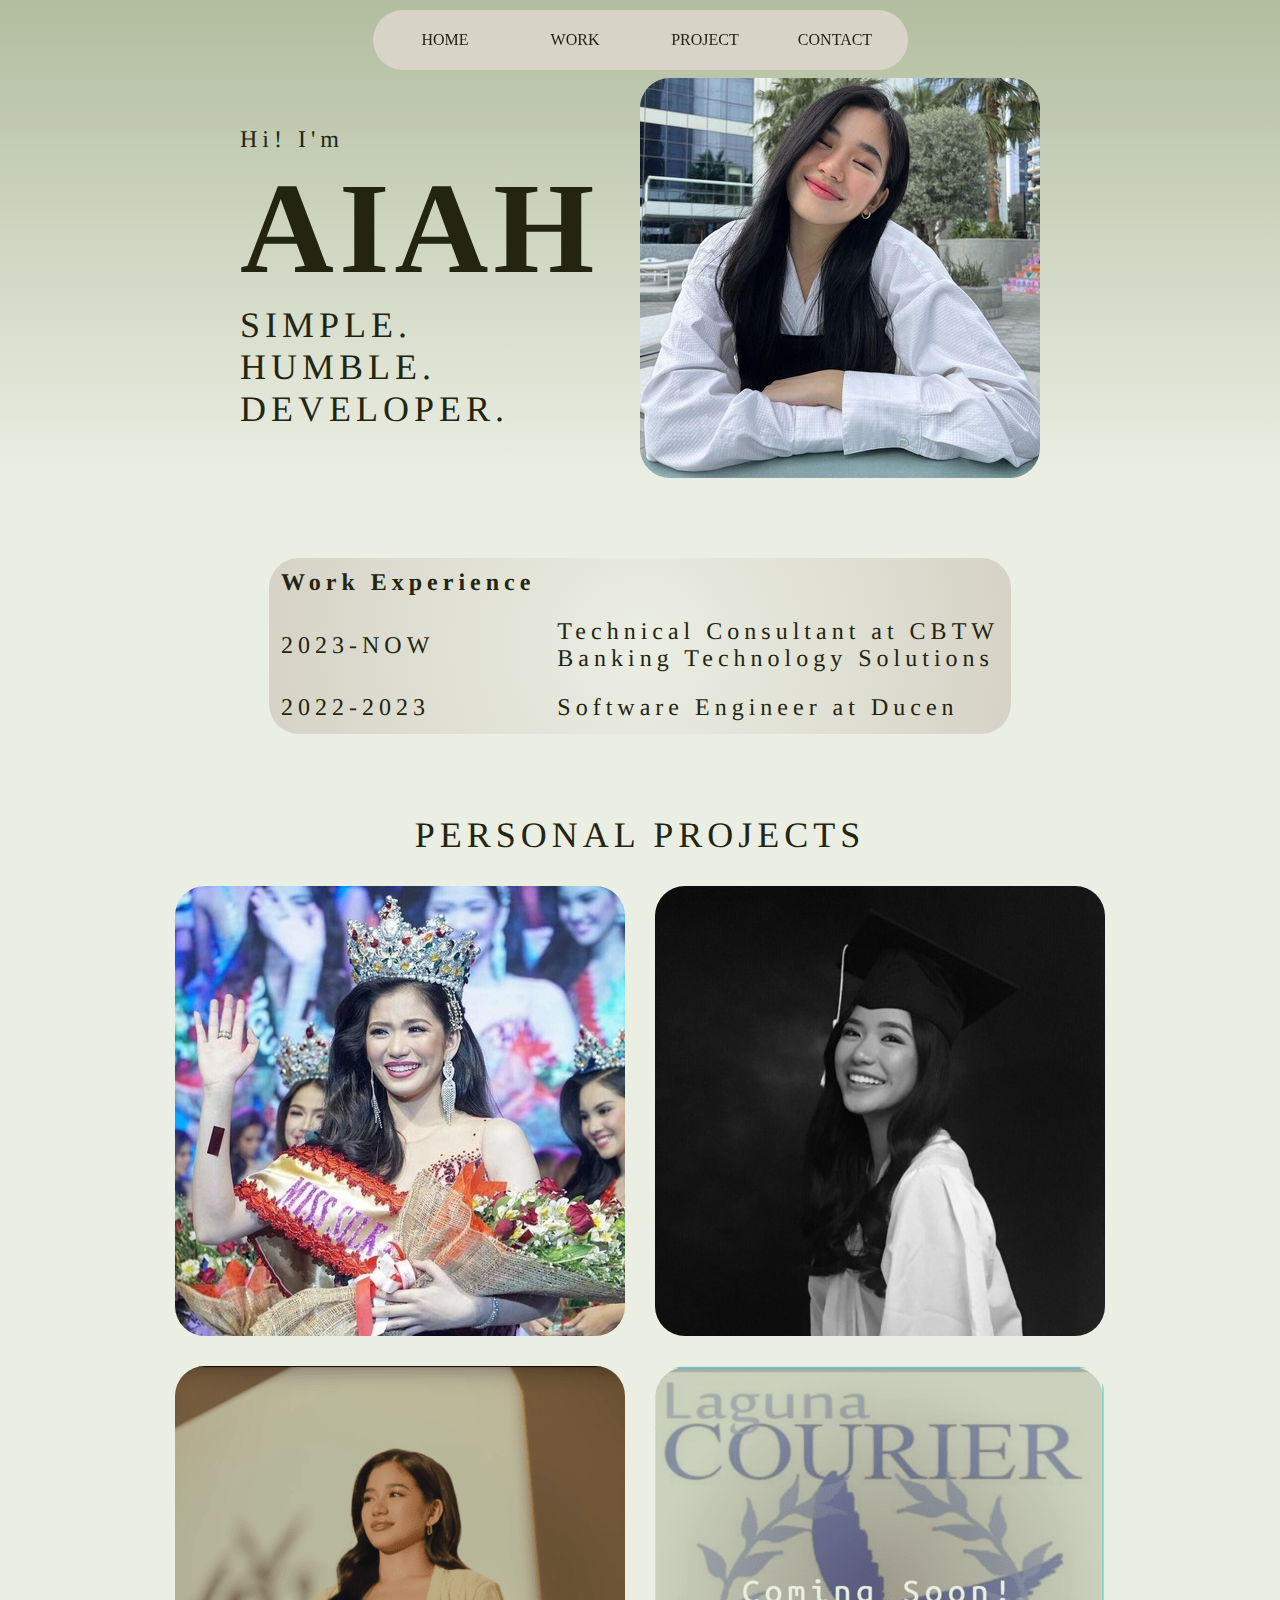
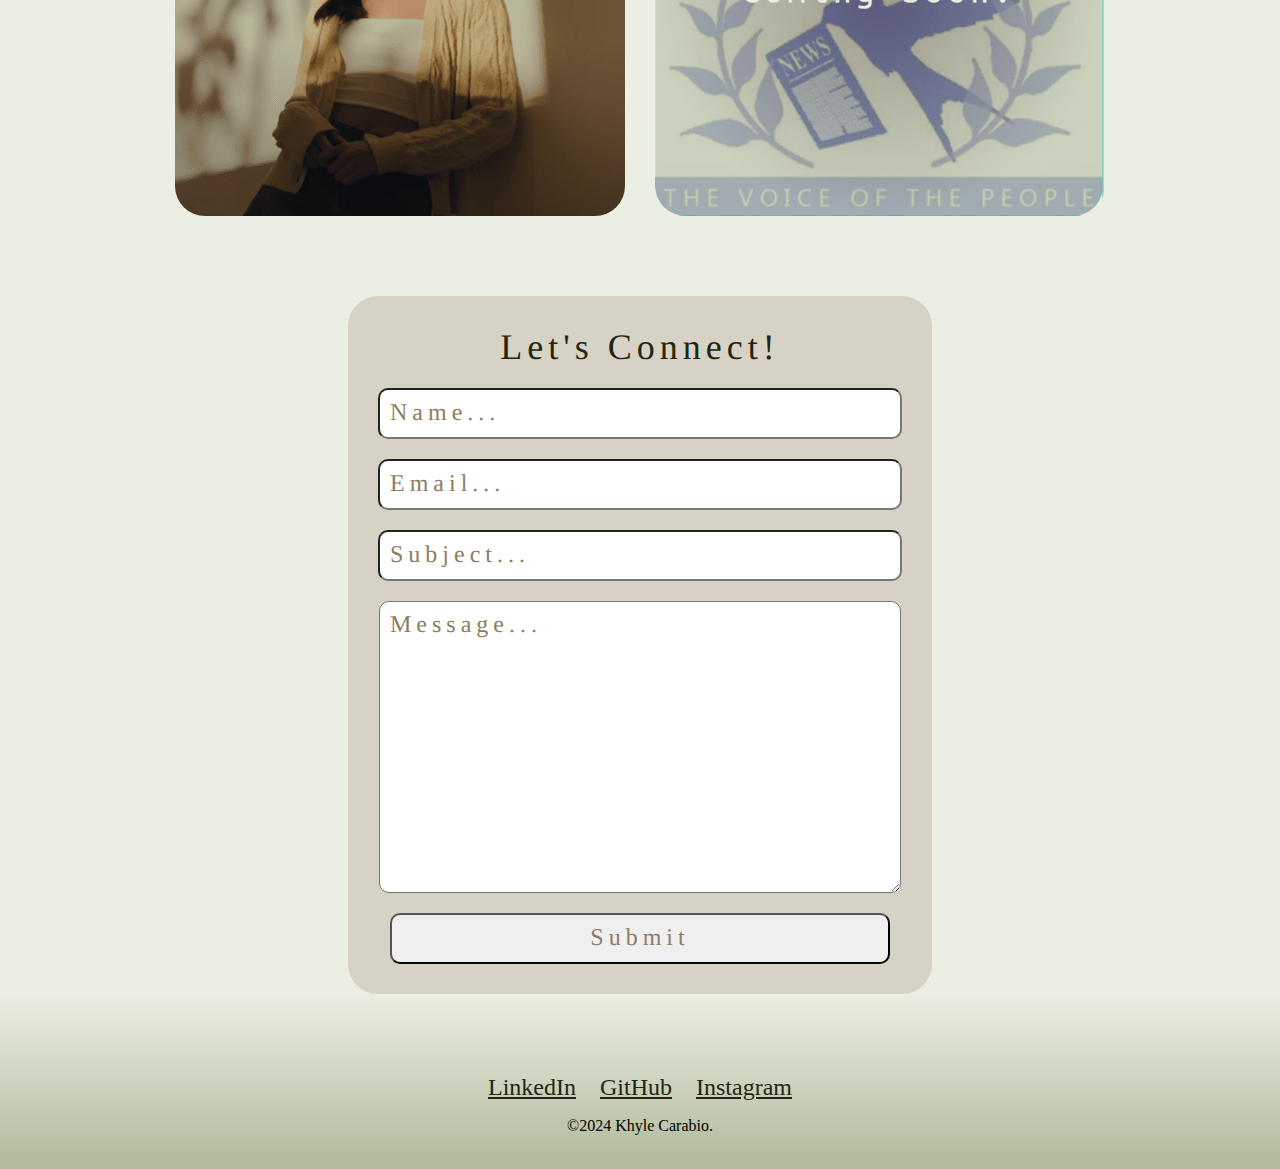
<file: index.html>
<!DOCTYPE html>
<html lang="en">
    <head>
        <meta charset="UTF-8">
        <meta name="viewport" content="width=device-width, initial-scale=1.0">
        <title>BINI Aiah</title>
        <link rel="stylesheet" href="./css/styles.css">
        <link rel="icon" href="./favicon.ico">
    </head>
    <body>
        <div class="nav-bar">
            <button class="nav-bar-element home" onclick="window.location.href='#hero-section'">HOME</button>
            <button class="nav-bar-element work" onclick="window.location.href='#work-section'">WORK</button>
            <button class="nav-bar-element project" onclick="window.location.href='#personal-project'">PROJECT</button>
            <button class="nav-bar-element contact" onclick="window.location.href='#contact-form'">CONTACT</button>
        </div>
        <div id="hero-section">
            <div class="profile-text">
                <h6>Hi! I'm</h6>
                <h1>AIAH</h1>
                <h3>SIMPLE.</h3>
                <h3>HUMBLE.</h3>
                <h3>DEVELOPER.</h3>
            </div>
            <img id="profile-picture" src="./images/aiah_profile.jpg" alt="An Image of Aiah">
        </div>
        <div id="work-section">
            <table class="work-exp-table">
                <thead>
                  <tr>
                    <th><h6><strong>Work Experience</strong></h6></th>
                  </tr>
                </thead>
                <tbody>
                  <tr>
                    <td><h6>2023-NOW</h6></td>
                    <td><h6>Technical Consultant at CBTW<br>Banking Technology Solutions</h6></td>
                  </tr>
                  <tr>
                    <td><h6>2022-2023</h6></td>
                    <td><h6>Software Engineer at Ducen</h6></td>
                  </tr>
                </tbody>
            </table>
        </div>
        <div id="personal-project">
            <h3>PERSONAL PROJECTS</h3>
            <div class="personal-projects-div">
                <img class="perosonal-project-images" src="./images/pageant.jpg" alt="An Image of Aiah in a Pageant">
                <img class="perosonal-project-images" src="./images/graduation.jpg" alt="An Image of Aiah's graduation">
                <img class="perosonal-project-images" src="./images/actress.png" alt="An Image of Aiah as an actress">
                <img class="perosonal-project-images" src="./images/coming-soon.png" alt="An Image of Aiah in a Pageant">
            </div>
        </div>
        <div id="contact-form">
            <form class="contact-form" action="mailto:khylecarabio@gmail.com" method="post" enctype="text/plain">
                <h3>Let's Connect!</h3>
                <input type="text" id="name" name="userName" required placeholder="Name..."/>
                <input type="email" id="email" name="userEmail" required placeholder="Email..."/>
                <input type="text" id="subject" name="userSubject" required placeholder="Subject..."/>
                <textarea type="text" id="name" name="userMsg" rows="10" cols="24" required placeholder="Message..."></textarea>
                <input type="submit" name="submit ">
            </form>
        </div>
        <div id="bottom-container">
            <div class="top-container-content">
                <a class="footer-link" href="https://www.linkedin.com/in/khyle-anthony-carabio-727322201/">LinkedIn</a>
                <a class="footer-link" href=https://github.com/Gablot>GitHub</a>
                <a class="footer-link" href="https://www.instagram.com/carabiokhylecarabio/">Instagram</a>
            </div>
            <p class="copyright">©2024 Khyle Carabio.</p>
        </div>      
    </body>
</html>
</file>
<file: css/styles.css>
a {
    margin: 0px;
    color: #5F6F52;
    font-family: "Montserrat", sans-serif;
    font-optical-sizing: auto;
    font-weight: 700;
    font-style: normal;
    color: rgba(35, 37, 16, 1);
    font-size: 24px;
    font-family: "Lora";
    font-weight: 400;
    padding: 0px 10px;
}

body{
    align-items: start;
    align-content: stretch;
    display: flex;
    flex-direction: column;
    justify-items: start;
    justify-content: start;
    height: calc(100% + 30px);
    background-color: rgba(178, 189, 159, 1)
}

h1 {
    margin: 0px;
    color: rgba(35, 37, 16, 1);
    overflow-wrap: initial;
    white-space: pre;
    text-rendering: geometricPrecision;
    caret-color: rgba(35, 37, 16, 1);
    text-decoration: none;
    letter-spacing: 5px;
    font-size: 130px;
    font-family: "Lora";
    font-weight: 700;
    }

h3 {
    color: rgba(35, 37, 16, 1);
    text-transform: none;
    margin: 0px;
    line-break: auto;
    overflow-wrap: initial;
    white-space: break-spaces;
    text-rendering: geometricPrecision;
    caret-color: rgba(35, 37, 16, 1);
    text-decoration: none;
    letter-spacing: 5px;
    font-size: 36px;
    font-family: "Lora";
    font-weight: 400;
}

h6 {
    margin: 0px;
    color: #5F6F52;
    font-family: "Montserrat", sans-serif;
    font-optical-sizing: auto;
    font-weight: 700;
    font-style: normal;
    color: rgba(35, 37, 16, 1);
    text-transform: none;
    line-break: auto;
    overflow-wrap: initial;
    white-space: pre;
    text-rendering: geometricPrecision;
    caret-color: rgba(35, 37, 16, 1);
    text-decoration: none;
    letter-spacing: 5px;
    font-size: 24px;
    font-family: "Lora";
    font-weight: 400;
}

input, textarea{
    border-radius: 10px;
    color: rgba(141, 125, 99, 1);
    text-transform: none;
    margin: 0px;
    padding: 10px;
    line-break: auto;
    overflow-wrap: initial;
    white-space: break-spaces;
    text-rendering: geometricPrecision;
    caret-color: rgba(35, 37, 16, 1);
    text-decoration: none;
    letter-spacing: 5px;
    font-size: 24px;
    font-family: "Lora";
    font-weight: 400;
    width: 500px;
}

th, td {
    padding: 10px;
}

#bottom-container{
    align-items: center;
    background: linear-gradient(to bottom, rgba(235, 238, 227, 1) 0%,rgba(180, 191, 161, 1) 100%);
    display: flex;
    flex-direction: column;
    justify-items: center;
    justify-content: center;
    flex-shrink: 0;
    left: -10px;
    padding-top: 80px;
    position: relative;
    right: -10px;
    top: -10px;
    width: calc(100% + 20px);
}

#contact-form{
    align-items: center;
    align-content: stretch;
    background: #EBEEE3;
    display: flex;
    flex-direction: column;
    justify-items: center;
    justify-content: center;
    left: -10px;
    padding-top: 80px;
    position: relative;
    right: -10px;
    top: -10px;
    width: calc(100% + 20px);;
}

#hero-section{
    align-items: center;
    align-content: stretch;
    background: linear-gradient(to bottom, rgba(178, 189, 159, 1) 0%,rgba(235, 238, 227, 1) 100%);
    display: flex;
    justify-items: center;
    justify-content: center;
    left: -10px;
    padding-top: 80px;
    position: relative;
    right: -10px;
    top: -10px;
    width: calc(100% + 20px);;
}

#personal-project{
    align-items: center;
    align-content: stretch;
    background: #EBEEE3;
    display: flex;
    flex-direction: column;
    justify-items: center;
    justify-content: center;
    left: -10px;
    padding-top: 80px;
    position: relative;
    right: -10px;
    top: -10px;
    width: calc(100% + 20px);;
}

#profile-picture{
    border-radius: 30px;
}

#work-section{
    align-items: center;
    align-content: stretch;
    background: #EBEEE3;
    display: flex;
    justify-items: center;
    justify-content: center;
    left: -10px;
    padding-top: 80px;
    position: relative;
    right: -10px;
    top: -10px;
    width: calc(100% + 20px);;
}

.contact-form{
    align-items: center;
    align-content: stretch;
    display: flex;
    flex-direction: column;
    gap: 20px;
    justify-items: center;
    justify-content: center;
    position: relative;
    width: auto;
    background: #D6D3C6;
    border-radius: 30px;
    padding: 30px;
}

.profile-text{
    position: relative;
    width: 400px;
    display: flex;
    align-items: start;
    align-content: stretch;
    justify-content: center;
    flex-direction: column;
}

.nav-bar{
    align-self: center;
    align-items: center;
    align-content: stretch;
    background: rgba(229, 220, 214, 0.7);
    border-radius: 50px;
    column-gap: 5px;
    display: grid;
    grid-template-rows: 1fr;
    grid-template-columns: 1fr 1fr 1fr 1fr;
    height: 40px;
    justify-content: space-between;
    padding: 10px;
    position: fixed;
    top: 10px;
    width: 515px;
    z-index: 2;
}

.nav-bar-element{
    background: transparent;
    border-color: transparent;
    border-radius: 50px;
    color: rgba(35, 37, 16, 1);
    letter-spacing: 0px;
    font-size: 16px;
    font-family: "Ubuntu";
    font-style: normal;
    font-weight: 500;
    height: 100%;
}

.nav-bar-element:hover {
    background: rgb(229, 220, 214, 0.7);
}

.personal-projects-div{
    align-items: center;
    align-content: center;
    display: grid;
    justify-items: center;
    justify-content: center;
    padding-top: 30px;
    position: relative;
    grid-template-rows: 1fr 1fr;
    grid-template-columns: 1fr 1fr;
    gap: 30px;
}

.perosonal-project-images{
    border-radius: 30px;
}

.work-exp-table{
    background: radial-gradient(circle, rgba(235, 238, 227, 0) 0%,rgba(214, 211, 198, 1) 100%);
    border-radius: 30px;
}

::placeholder {
    color: rgba(141, 125, 99, 1);
  }
</file>
